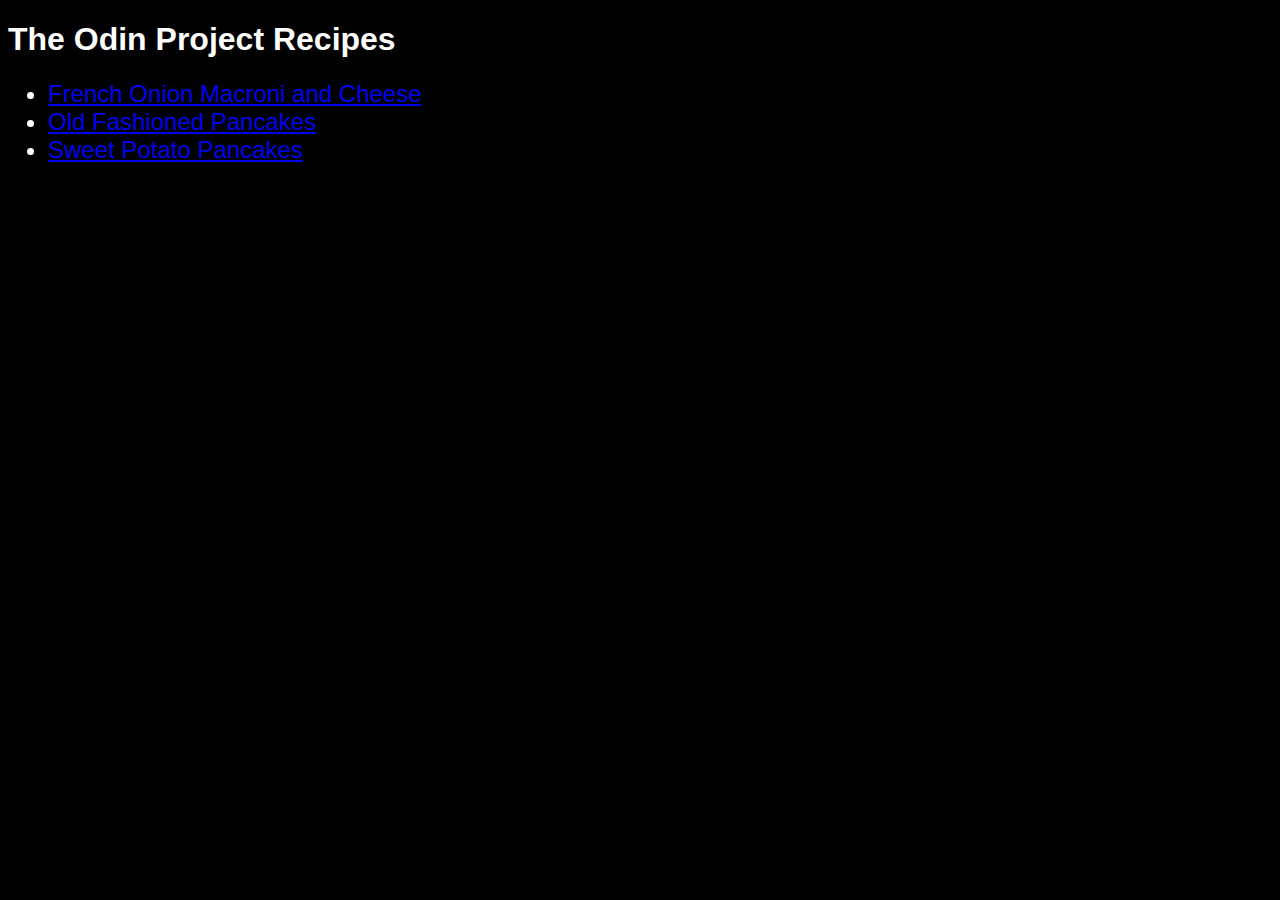
<file: index.html>
<!DOCTYPE html>
<html lang="en">
<head>
    <meta charset="UTF-8">
    <meta http-equiv="X-UA-Compatible" content="IE=edge">
    <meta name="viewport" content="width=device-width, initial-scale=1.0">
    <title>TOP Recipes</title>
    <link rel="stylesheet" href="./style.css" />
</head>
<body>
    
    <h1>The Odin Project Recipes</h1>

    <ul>

    <li><a href="recipes/french-onion-macaroni-and-cheese.html">French Onion Macroni and Cheese</a></li>
    
    <li><a href="recipes/old-fashioned-pancakes.html">Old Fashioned Pancakes</a></li>

    <li><a href="recipes/sweet-potato-pancakes.html">Sweet Potato Pancakes</a></li>

    </ul>

</body>
</html>
</file>
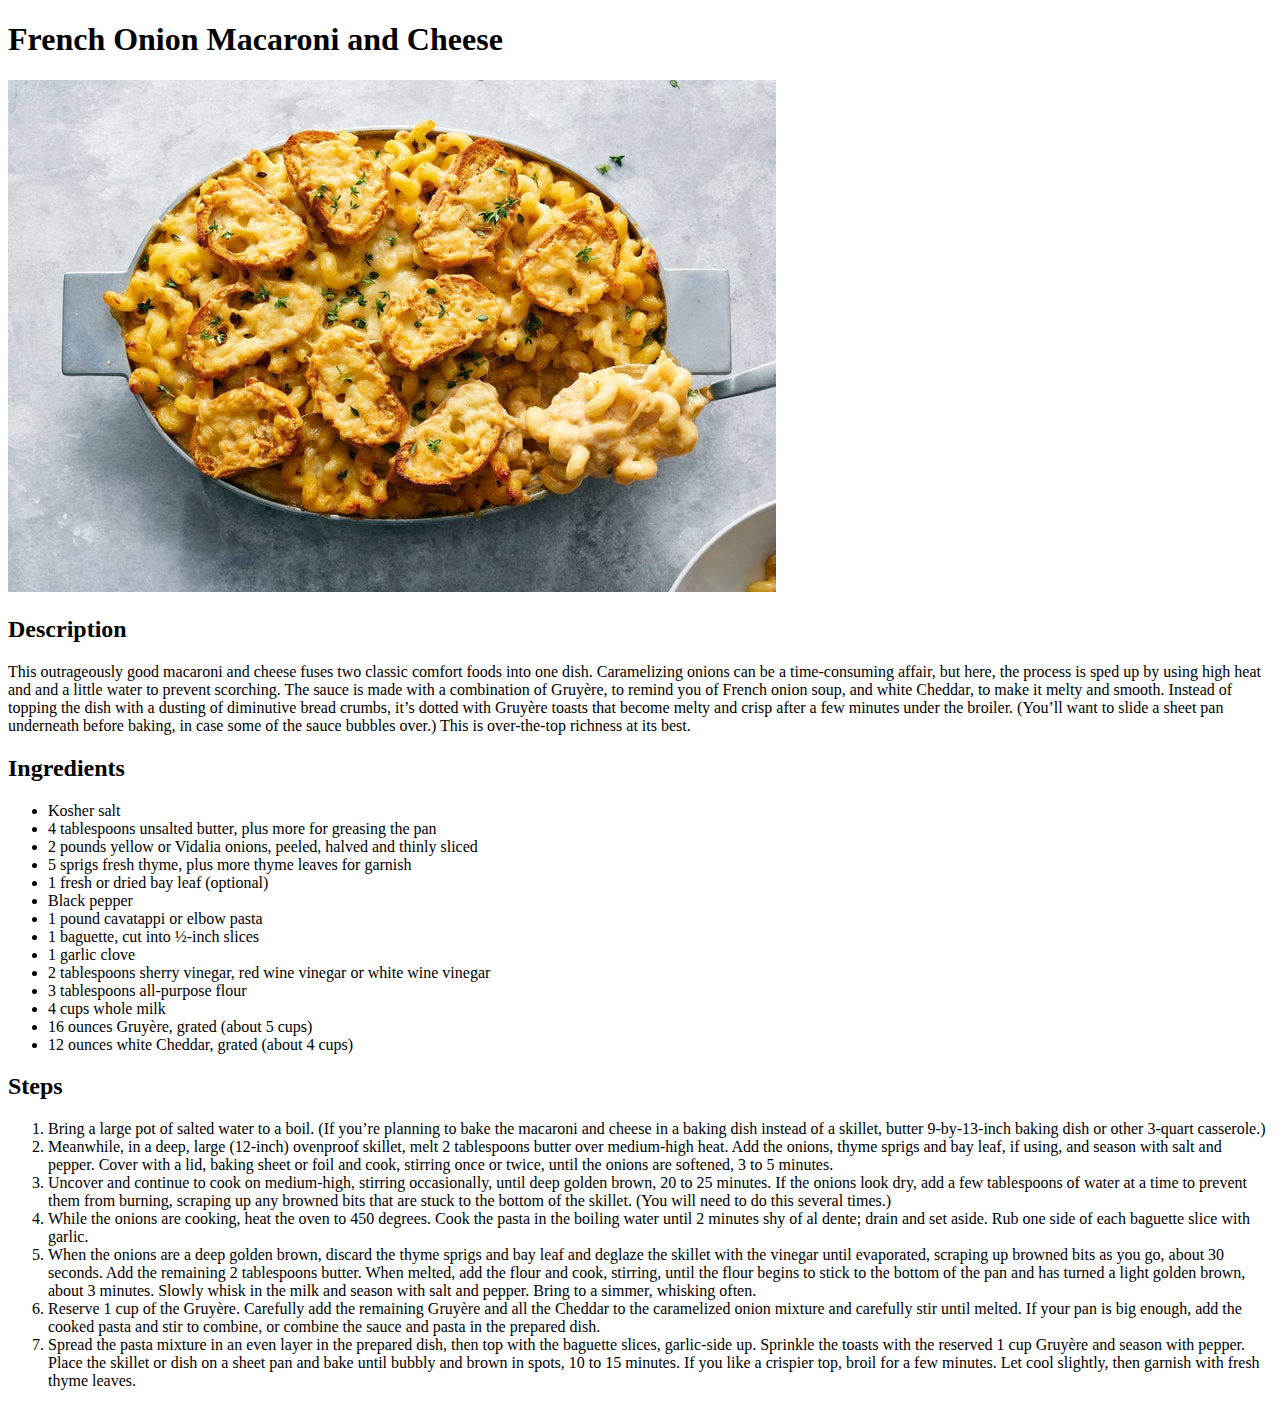
<file: recipes/french-onion-macaroni-and-cheese.html>
<!DOCTYPE html>
<html lang="en">
<head>
    <meta charset="UTF-8">
    <meta http-equiv="X-UA-Compatible" content="IE=edge">
    <meta name="viewport" content="width=device-width, initial-scale=1.0">
    <title>Document</title>
</head>
<body>
    <h1>French Onion Macaroni and Cheese</h1>
    
    <img src="images/mac-n-cheese.jpg" alt="French Onion Macaroni and Cheese">
    
    <h2>Description</h2>
    
    <p>This outrageously good macaroni and cheese fuses two classic comfort foods into one dish. Caramelizing onions can be a time-consuming affair, but here, the process is sped up by using high heat and and a little water to prevent scorching. The sauce is made with a combination of Gruyère, to remind you of French onion soup, and white Cheddar, to make it melty and smooth. Instead of topping the dish with a dusting of diminutive bread crumbs, it’s dotted with Gruyère toasts that become melty and crisp after a few minutes under the broiler. (You’ll want to slide a sheet pan underneath before baking, in case some of the sauce bubbles over.) This is over-the-top richness at its best.
    </p>

    <h2>Ingredients</h2>

    <ul>
        <li>Kosher salt</li>
        <li>4 tablespoons unsalted butter, plus more for greasing the pan</li>
        <li>2 pounds yellow or Vidalia onions, peeled, halved and thinly sliced</li>
        <li>5 sprigs fresh thyme, plus more thyme leaves for garnish</li>
        <li>1 fresh or dried bay leaf (optional)</li>
        <li>Black pepper</li>
        <li>1 pound cavatappi or elbow pasta</li>
        <li>1 baguette, cut into ½-inch slices</li>
        <li>1 garlic clove</li>
        <li>2 tablespoons sherry vinegar, red wine vinegar or white wine vinegar</li>
        <li>3 tablespoons all-purpose flour</li>
        <li>4 cups whole milk</li>
        <li>16 ounces Gruyère, grated (about 5 cups)</li>
        <li>12 ounces white Cheddar, grated (about 4 cups)</li>
    </ul>

    <h2>Steps</h2>

    <ol>
        <li>Bring a large pot of salted water to a boil. (If you’re planning to bake the macaroni and cheese in a baking dish instead of a skillet, butter 9-by-13-inch baking dish or other 3-quart casserole.)</li>
        
        <li>Meanwhile, in a deep, large (12-inch) ovenproof skillet, melt 2 tablespoons butter over medium-high heat. Add the onions, thyme sprigs and bay leaf, if using, and season with salt and pepper. Cover with a lid, baking sheet or foil and cook, stirring once or twice, until the onions are softened, 3 to 5 minutes.</li>
            
        <li>Uncover and continue to cook on medium-high, stirring occasionally, until deep golden brown, 20 to 25 minutes. If the onions look dry, add a few tablespoons of water at a time to prevent them from burning, scraping up any browned bits that are stuck to the bottom of the skillet. (You will need to do this several times.)</li>
            
        <li>While the onions are cooking, heat the oven to 450 degrees. Cook the pasta in the boiling water until 2 minutes shy of al dente; drain and set aside. Rub one side of each baguette slice with garlic.</li>
            
        <li>When the onions are a deep golden brown, discard the thyme sprigs and bay leaf and deglaze the skillet with the vinegar until evaporated, scraping up browned bits as you go, about 30 seconds. Add the remaining 2 tablespoons butter. When melted, add the flour and cook, stirring, until the flour begins to stick to the bottom of the pan and has turned a light golden brown, about 3 minutes. Slowly whisk in the milk and season with salt and pepper. Bring to a simmer, whisking often.</li>
            
        <li>Reserve 1 cup of the Gruyère. Carefully add the remaining Gruyère and all the Cheddar to the caramelized onion mixture and carefully stir until melted. If your pan is big enough, add the cooked pasta and stir to combine, or combine the sauce and pasta in the prepared dish.</li>
            
        <li>Spread the pasta mixture in an even layer in the prepared dish, then top with the baguette slices, garlic-side up. Sprinkle the toasts with the reserved 1 cup Gruyère and season with pepper. Place the skillet or dish on a sheet pan and bake until bubbly and brown in spots, 10 to 15 minutes. If you like a crispier top, broil for a few minutes. Let cool slightly, then garnish with fresh thyme leaves.</li>
    </ol>

</body>
</html>
</file>
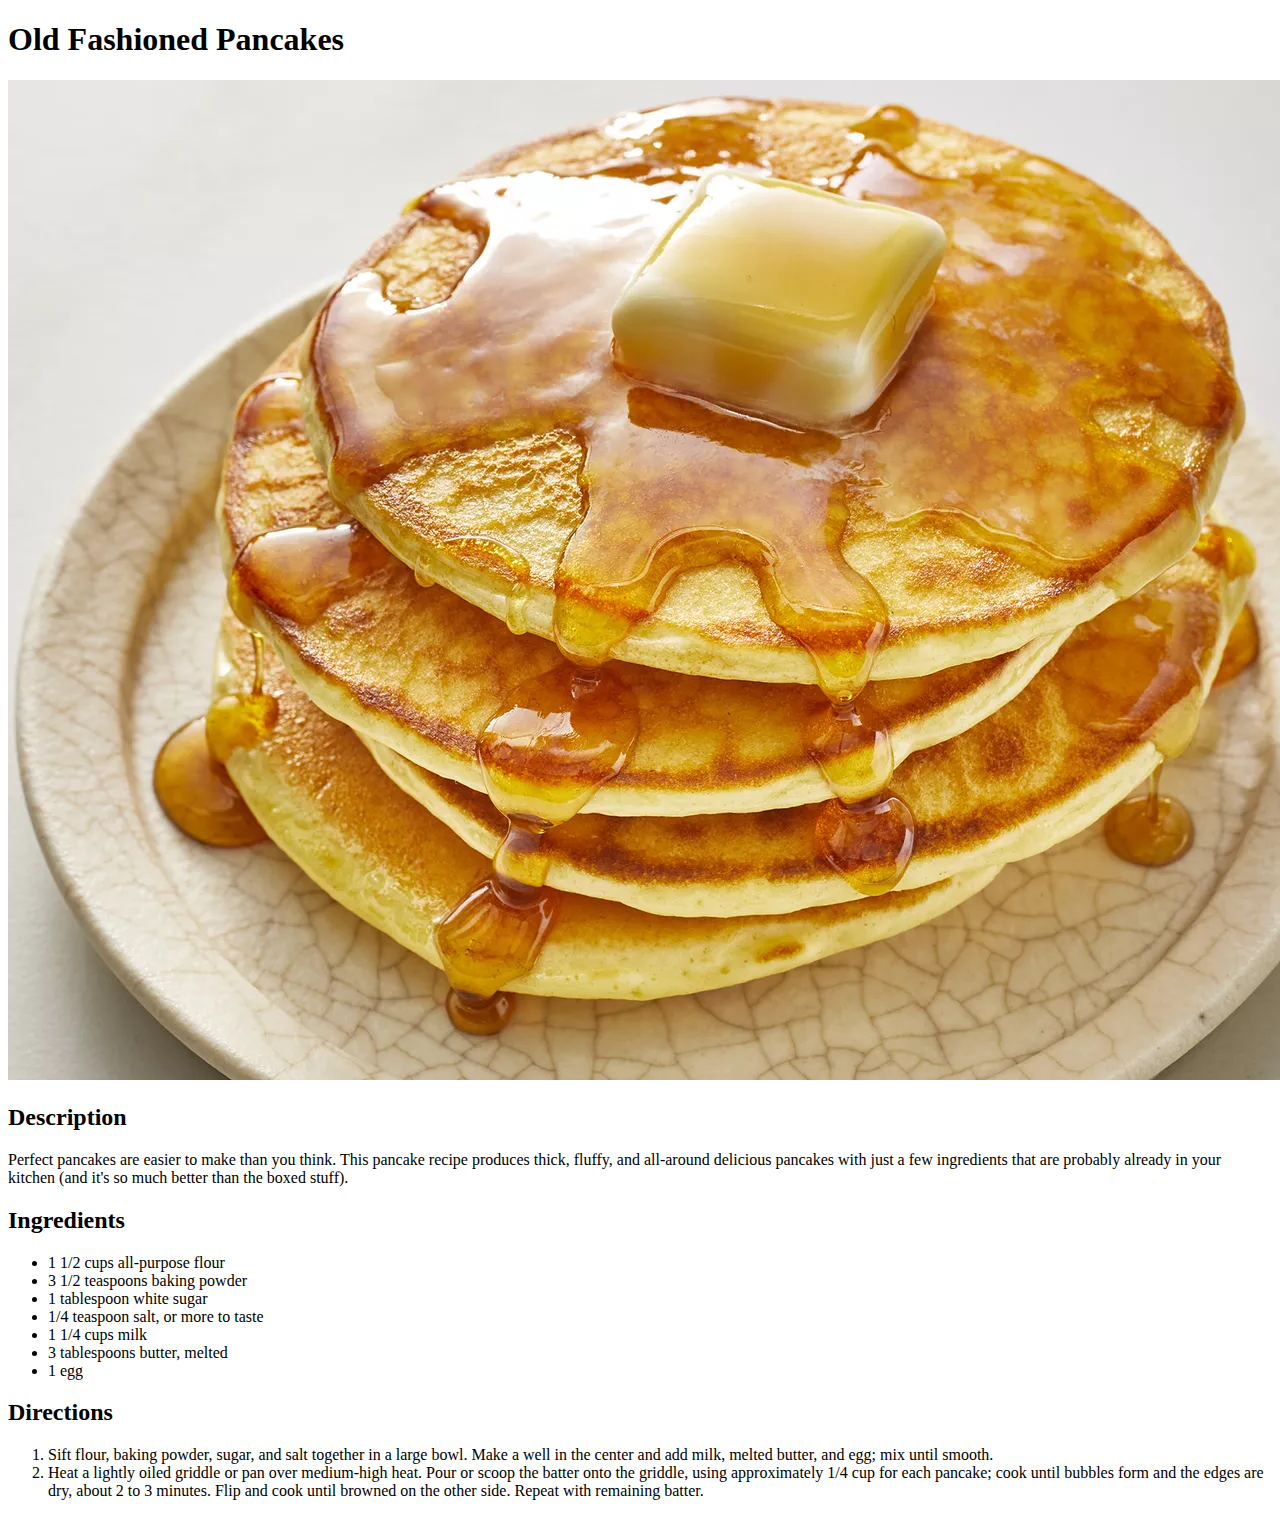
<file: recipes/old-fashioned-pancakes.html>
<!DOCTYPE html>
<html lang="en">
<head>
    <meta charset="UTF-8">
    <meta http-equiv="X-UA-Compatible" content="IE=edge">
    <meta name="viewport" content="width=device-width, initial-scale=1.0">
    <title>Old Fashioned Pancakes</title>
</head>
<body>
    <h1>Old Fashioned Pancakes</h1>

    <img src="images/old-fashioned-pancakes.webp" alt="Old Fashioned Pancakes"></src>
    
    <h2>Description</h2>
    
    <p>Perfect pancakes are easier to make than you think. This pancake recipe produces thick, fluffy, and all-around delicious pancakes with just a few ingredients that are probably already in your kitchen (and it's so much better than the boxed stuff).
    </p>
    
    <h2>Ingredients</h2>
    <ul>
        <li>1 1/2 cups all-purpose flour</li>
        <li>3 1/2 teaspoons baking powder</li>
        <li>1 tablespoon white sugar</li>
        <li>1/4 teaspoon salt, or more to taste</li>
        <li>1 1/4 cups milk</li>
        <li>3 tablespoons butter, melted</li>
        <li>1 egg</li>
    </ul>
    
    <h2>Directions</h2>
    <ol>
        <li>Sift flour, baking powder, sugar, and salt together in a large bowl. Make a well in the center and add milk, melted butter, and egg; mix until smooth.
        </li>
        <li>Heat a lightly oiled griddle or pan over medium-high heat. Pour or scoop the batter onto the griddle, using approximately 1/4 cup for each pancake; cook until bubbles form and the edges are dry, about 2 to 3 minutes. Flip and cook until browned on the other side. Repeat with remaining batter.
        </li>
    </ol>
</body>
</html>
</file>
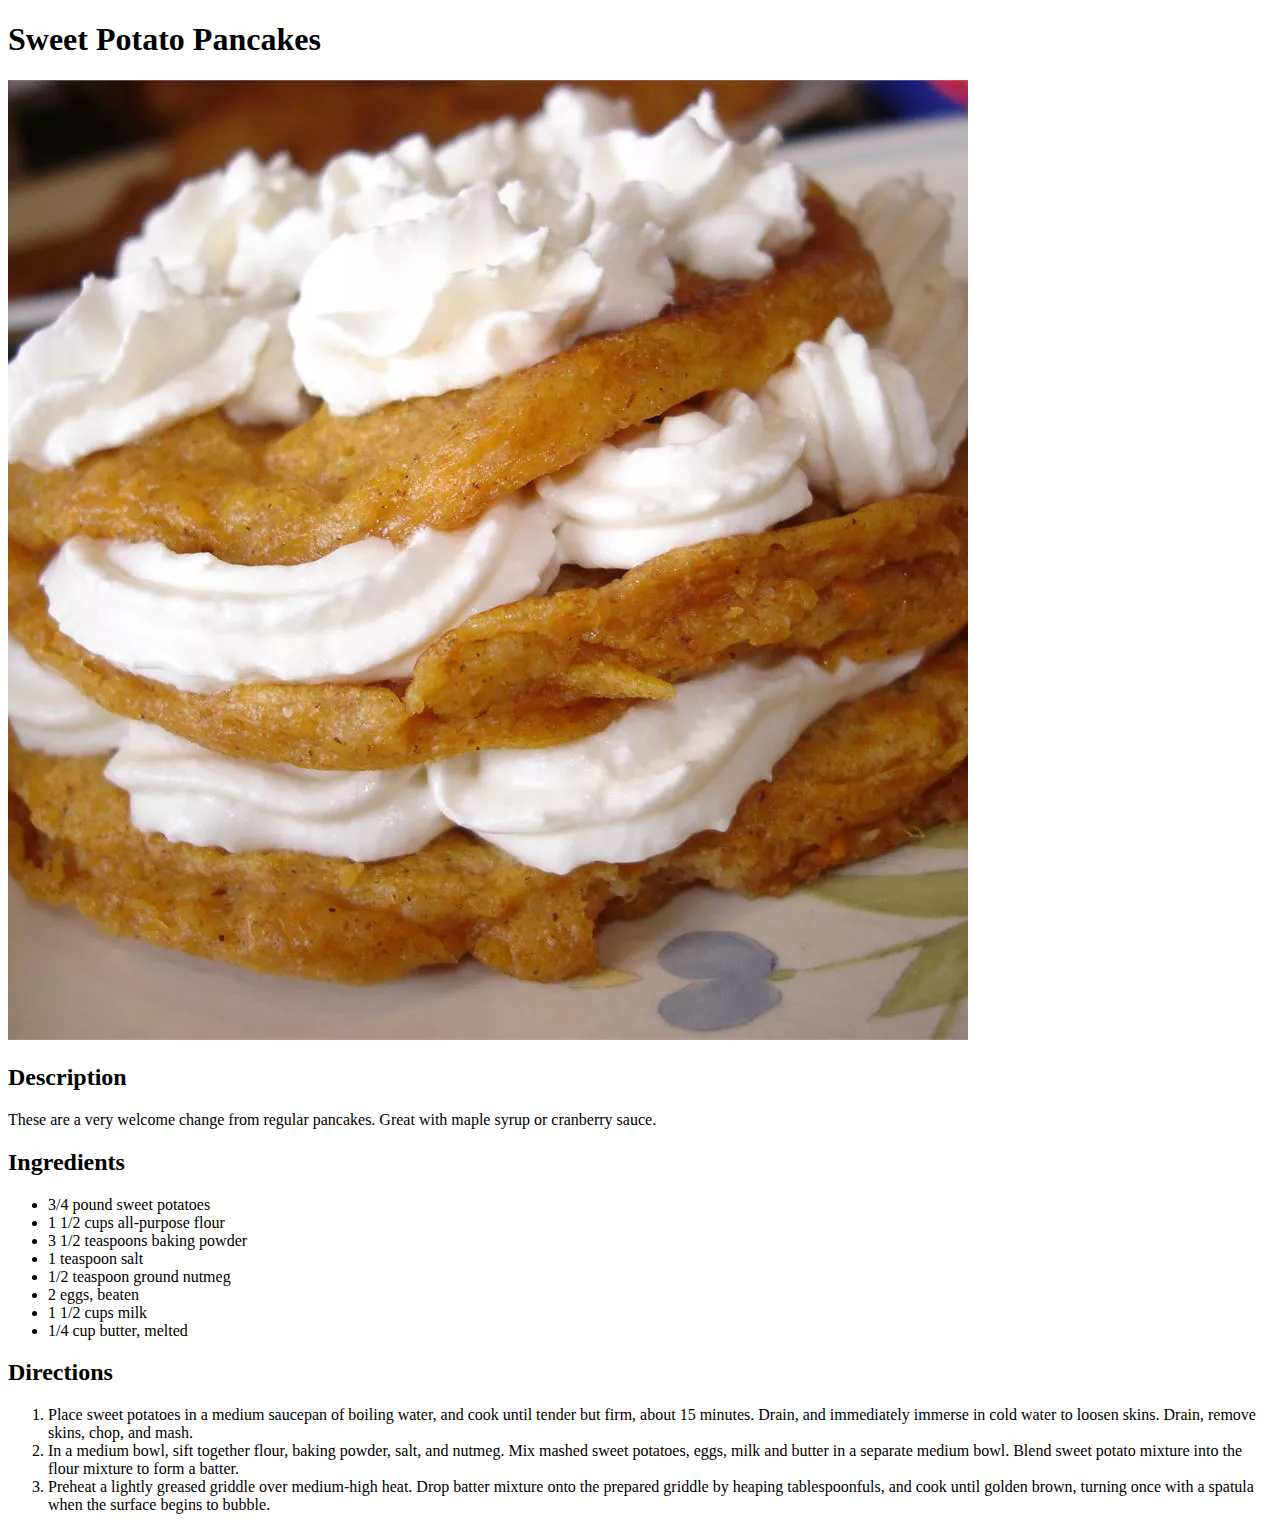
<file: recipes/sweet-potato-pancakes.html>
<!DOCTYPE html>
<html lang="en">
<head>
    <meta charset="UTF-8">
    <meta http-equiv="X-UA-Compatible" content="IE=edge">
    <meta name="viewport" content="width=device-width, initial-scale=1.0">
    <title>Sweet Potato Pancakes</title>
</head>
<body>
    <h1>Sweet Potato Pancakes</h1>

    <img src="images/sweet-potato-pancakes.webp" alt="Sweet Potato Pancakes"></src>

    <h2>Description</h2>
    <p>These are a very welcome change from regular pancakes. Great with maple syrup or cranberry sauce.
    </p>

    <h2>Ingredients</h2>
    <ul>
        <li>3/4 pound sweet potatoes</li>
        <li>1 1/2 cups all-purpose flour</li>
        <li>3 1/2 teaspoons baking powder</li>
        <li>1 teaspoon salt</li>
        <li>1/2 teaspoon ground nutmeg</li>
        <li>2 eggs, beaten</li>
        <li>1 1/2 cups milk</li>
        <li>1/4 cup butter, melted</li>
    </ul>

    <h2>Directions</h2>
    <ol>
        <li>Place sweet potatoes in a medium saucepan of boiling water, and cook until tender but firm, about 15 minutes. Drain, and immediately immerse in cold water to loosen skins. Drain, remove skins, chop, and mash.
        </li>
        <li>In a medium bowl, sift together flour, baking powder, salt, and nutmeg. Mix mashed sweet potatoes, eggs, milk and butter in a separate medium bowl. Blend sweet potato mixture into the flour mixture to form a batter.
        </li>
        <li>Preheat a lightly greased griddle over medium-high heat. Drop batter mixture onto the prepared griddle by heaping tablespoonfuls, and cook until golden brown, turning once with a spatula when the surface begins to bubble.
        </li>
    </ol>
</body>
</html>
</file>
<file: style.css>
body {
    background-color:black;
    color: white;
    font-family:Arial, Helvetica, sans-serif;
}

li {
    font-size: 24px;
}
</file>
